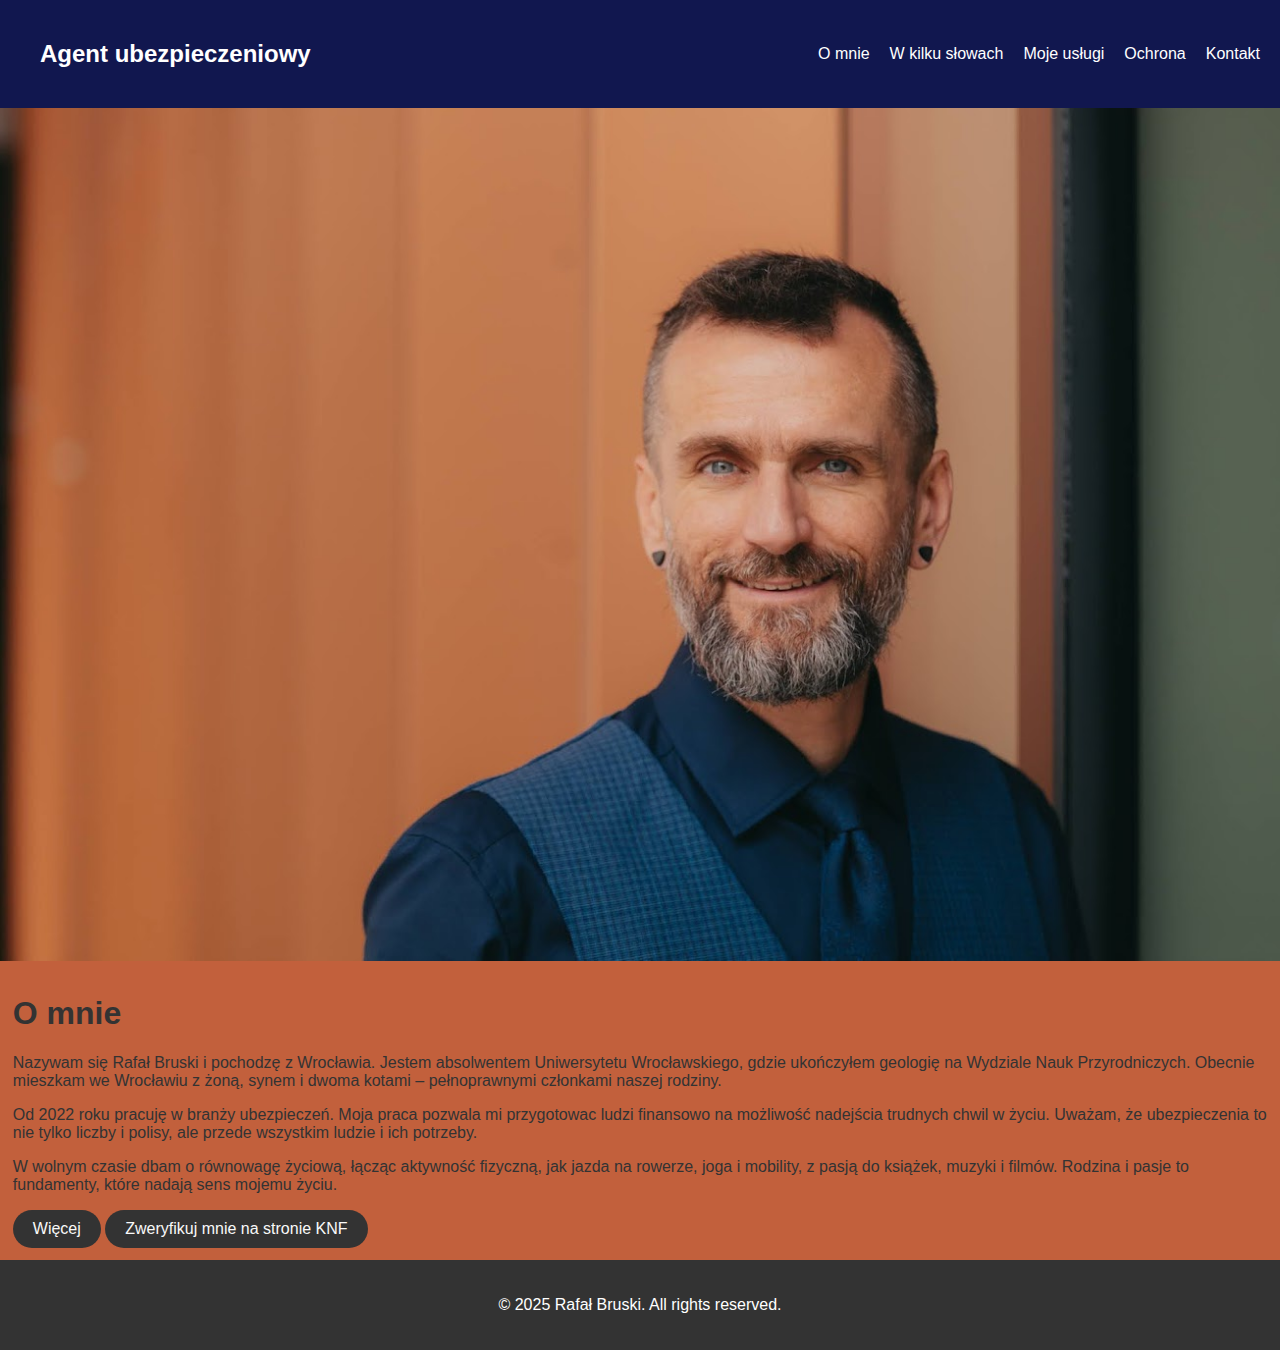
<file: about-me.html>
<!DOCTYPE html>
<html lang="en">
<head>
    <meta charset="UTF-8">
    <meta name="viewport" content="width=device-width, initial-scale=1.0">
    <title>W kilku słowach </title>
    <link rel="stylesheet" href="styles.css">
</head>
<body>
    <header>
		<a href="index.html" class="logo"><div class="logo">Agent ubezpieczeniowy</div></a>
		<button class="menu-toggle">☰</button> <!-- Przycisk hamburgera -->
		<nav>
			<ul class="nav-list">
				<li><a href="about-me.html">O mnie</a></li>
				<li><a href="few-words.html">W kilku słowach</a></li>
				<li><a href="services.html">Moje usługi</a></li>
				<li><a href="security.html">Ochrona</a></li>
				<li><a href="contact.html">Kontakt</a></li>
			</ul>
		</nav>
		<!--<button class="cta-button">Oferta</button>-->
	</header>

    <section id="about">
        <img class="logoImg" src="utils/cover_p3.jpg" alt="Agent Headshot">
        <div class="tempTextPadding">
        <h1>O mnie</h1>
            <p>Nazywam się Rafał Bruski i pochodzę z Wrocławia. Jestem absolwentem Uniwersytetu Wrocławskiego, gdzie ukończyłem geologię na Wydziale Nauk Przyrodniczych. Obecnie mieszkam we Wrocławiu z żoną, synem i dwoma kotami – pełnoprawnymi członkami naszej rodziny.</p>
            <p>Od 2022 roku pracuję w branży ubezpieczeń. Moja praca pozwala mi przygotowac ludzi finansowo na możliwość nadejścia trudnych chwil w życiu. Uważam, że ubezpieczenia to nie tylko liczby i polisy, ale przede wszystkim ludzie i ich potrzeby.</p>
            <p>W wolnym czasie dbam o równowagę życiową, łącząc aktywność fizyczną, jak jazda na rowerze, joga i mobility, z pasją do książek, muzyki i filmów. Rodzina i pasje to fundamenty, które nadają sens mojemu życiu.</p>
        <button class="cta-button" onclick="window.location.href='https://www.linkedin.com/in/rafa%C5%82-gwidon-bruski-a80a3214a/';">Więcej</button> 
        <button class="cta-button" onclick="window.location.href='https://rpu.knf.gov.pl/search/agent/11253891%2FA/454098';">Zweryfikuj mnie na stronie KNF</button> 
    </div>
     </section>

    <footer>
        <p>&copy; 2025 Rafał Bruski. All rights reserved.</p>
    </footer>

    <script src="script.js"></script>
</body>
</html>
</file>
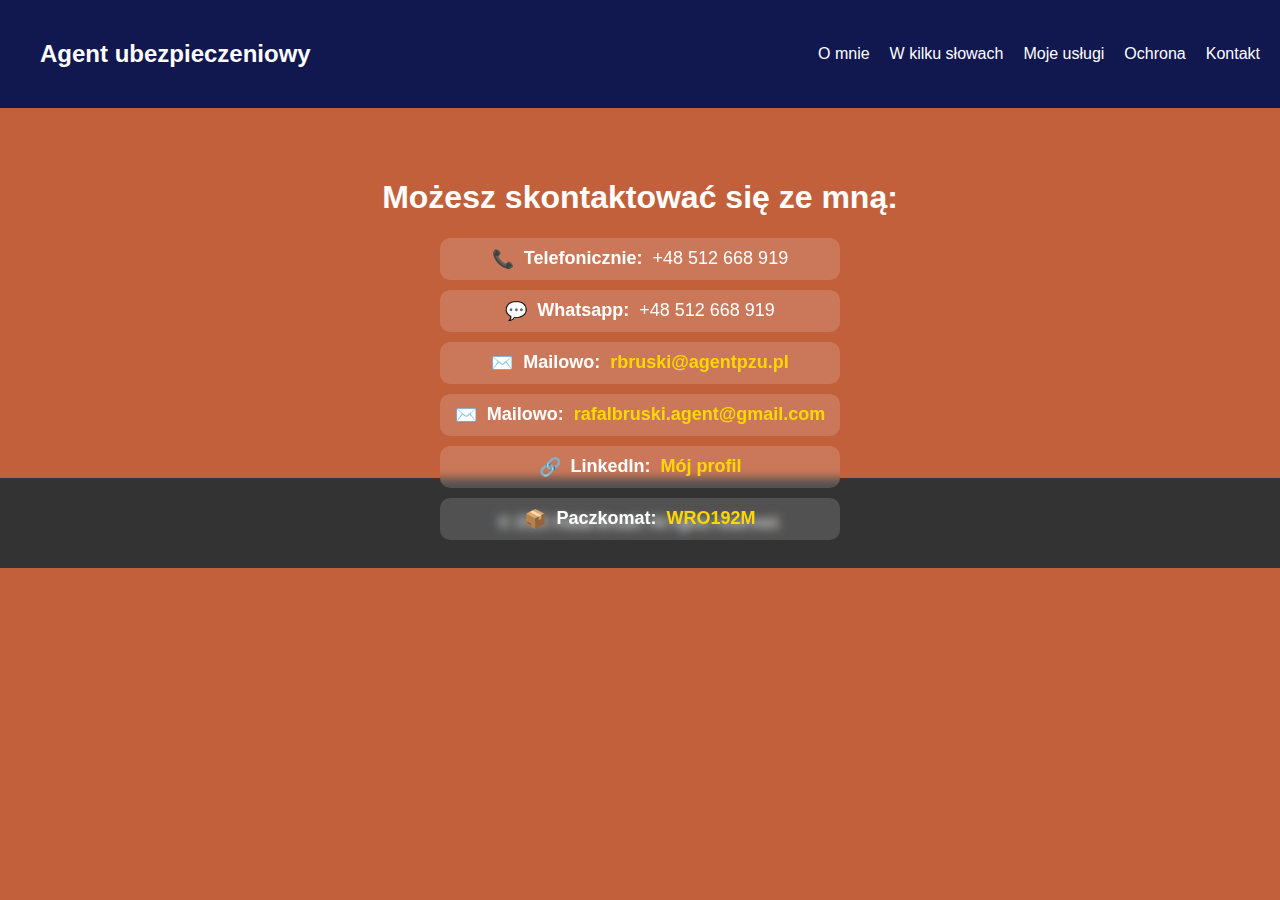
<file: contact.html>
<!DOCTYPE html>
<html lang="en">
<head>
    <meta charset="UTF-8">
    <meta name="viewport" content="width=device-width, initial-scale=1.0">
    <title>W kilku słowach </title>
    <link rel="stylesheet" href="styles.css">
</head>
<body>
    <header>
		<a href="index.html" class="logo"><div class="logo">Agent ubezpieczeniowy</div></a>
		<button class="menu-toggle">☰</button> <!-- Przycisk hamburgera -->
		<nav>
			<ul class="nav-list">
				<li><a href="about-me.html">O mnie</a></li>
				<li><a href="few-words.html">W kilku słowach</a></li>
				<li><a href="services.html">Moje usługi</a></li>
				<li><a href="security.html">Ochrona</a></li>
				<li><a href="contact.html">Kontakt</a></li>
			</ul>
		</nav>
		<!--<button class="cta-button">Oferta</button>-->
	</header>
    <section id="about" class="about">
        <h1>Możesz skontaktować się ze mną:</h1>
        <ul>
            <li>📞 <span>Telefonicznie:</span> +48 512 668 919</li>
            <li>💬 <span>Whatsapp:</span> +48 512 668 919</li>
            <li>✉️ <span>Mailowo:</span> <a href="mailto:rbruski@agentpzu.pl">rbruski@agentpzu.pl</a></li>
            <li>✉️ <span>Mailowo:</span> <a href="mailto:rafalbruski.agent@gmail.com">rafalbruski.agent@gmail.com</a></li>
            <li>🔗 <span>LinkedIn:</span> <a href="https://www.linkedin.com/in/rafa%C5%82-gwidon-bruski-a80a3214a/" target="_blank">Mój profil</a></li>
            <li>📦 <span>Paczkomat:</span> <a href="https://inpost.pl/znajdz-paczkomat?number=WRO192M" target="_blank">WRO192M</a></li>
        </ul>
    </section>
    
    
    <footer>
        <p>&copy; 2025 Rafał Bruski. All rights reserved.</p>
    </footer>

    <script src="script.js"></script>
</body>
</html>
</file>
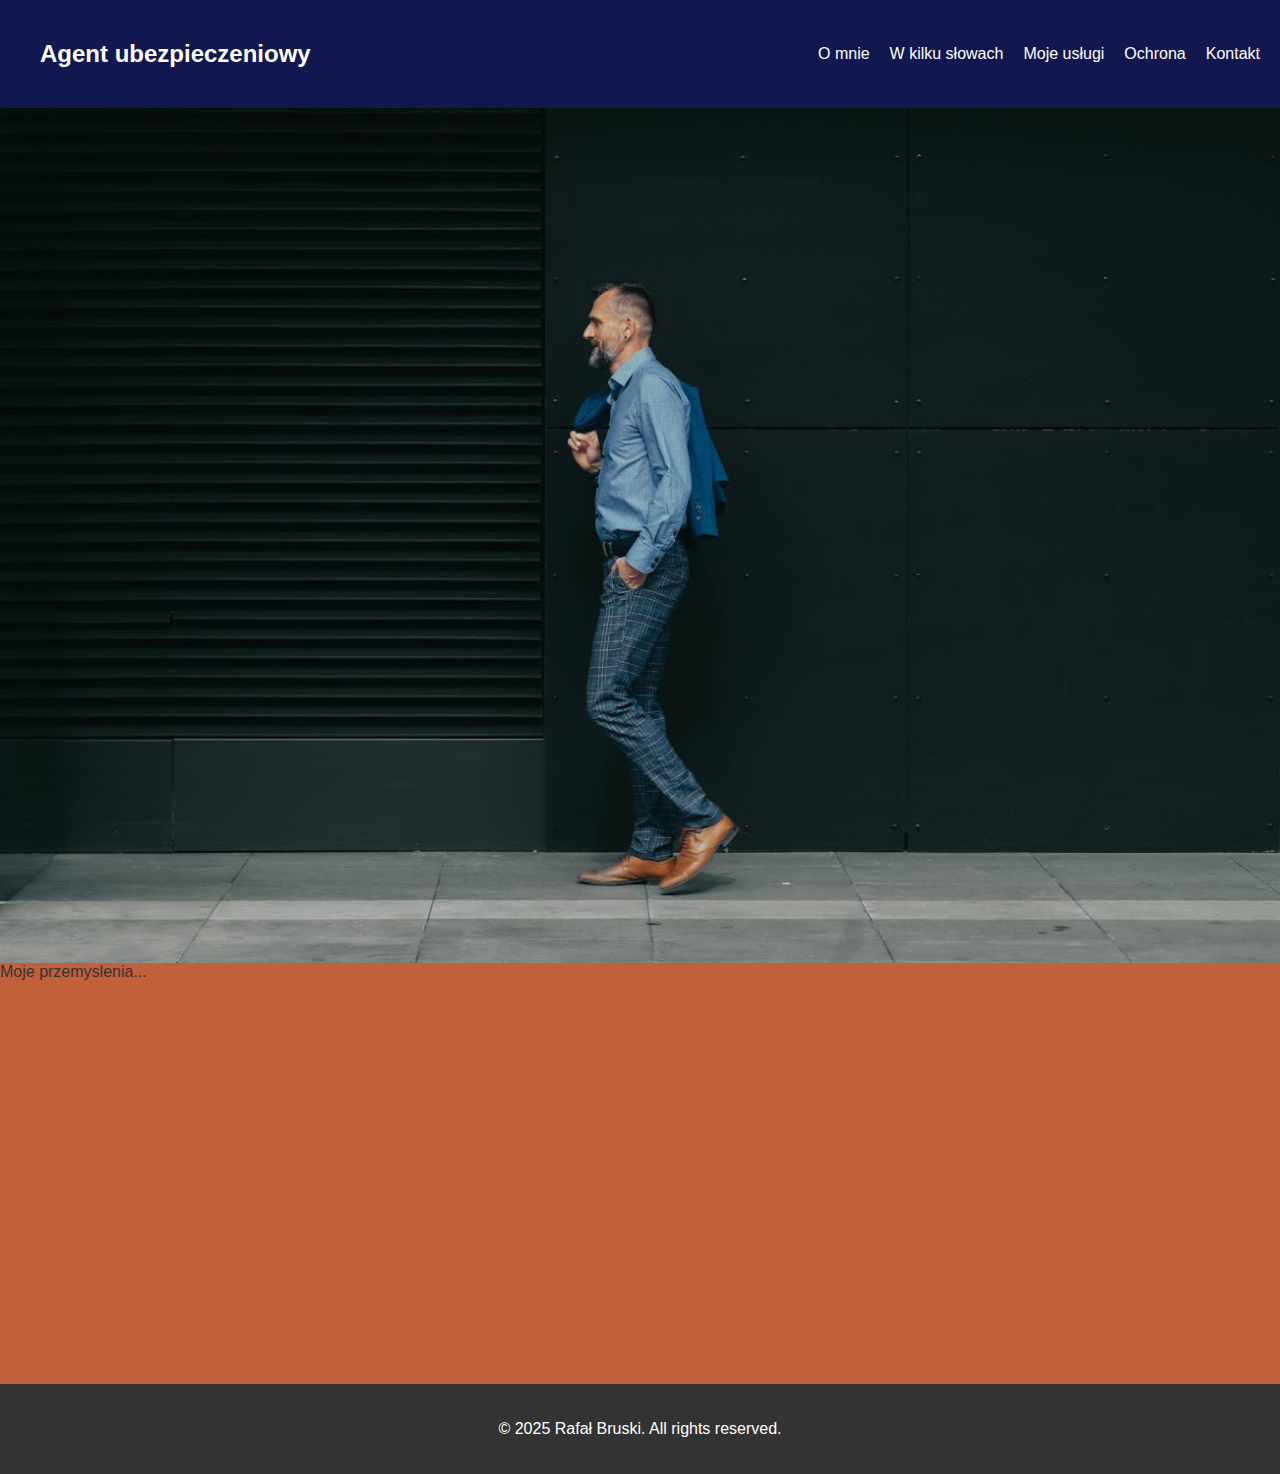
<file: few-words.html>
<!DOCTYPE html>
<html lang="en">
<head>
    <meta charset="UTF-8">
    <meta name="viewport" content="width=device-width, initial-scale=1.0">
    <title>W kilku słowach </title>
    <link rel="stylesheet" href="styles.css">
</head>
<body>
	<header>
		<a href="index.html" class="logo"><div class="logo">Agent ubezpieczeniowy</div></a>
		<button class="menu-toggle">☰</button> <!-- Przycisk hamburgera -->
		<nav>
			<ul class="nav-list">
				<li><a href="about-me.html">O mnie</a></li>
				<li><a href="few-words.html">W kilku słowach</a></li>
				<li><a href="services.html">Moje usługi</a></li>
				<li><a href="security.html">Ochrona</a></li>
				<li><a href="contact.html">Kontakt</a></li>
			</ul>
		</nav>
		<!--<button class="cta-button">Oferta</button>-->
	</header>

    <div id="services">
        <img class="logoImg" src="utils/cover_p2.jpg">
        <div>Moje przemyslenia...</div>
		<iframe src="https://www.linkedin.com/embed/feed/update/urn:li:share:7308418564967841793?collapsed=1" height="399" width="504" frameborder="0" allowfullscreen="" title="Osadzona publikacja"></iframe>
	</section>


    <footer>
        <p>&copy; 2025 Rafał Bruski. All rights reserved.</p>
    </footer>

    <script src="script.js"></script>
</body>
</html>
</file>
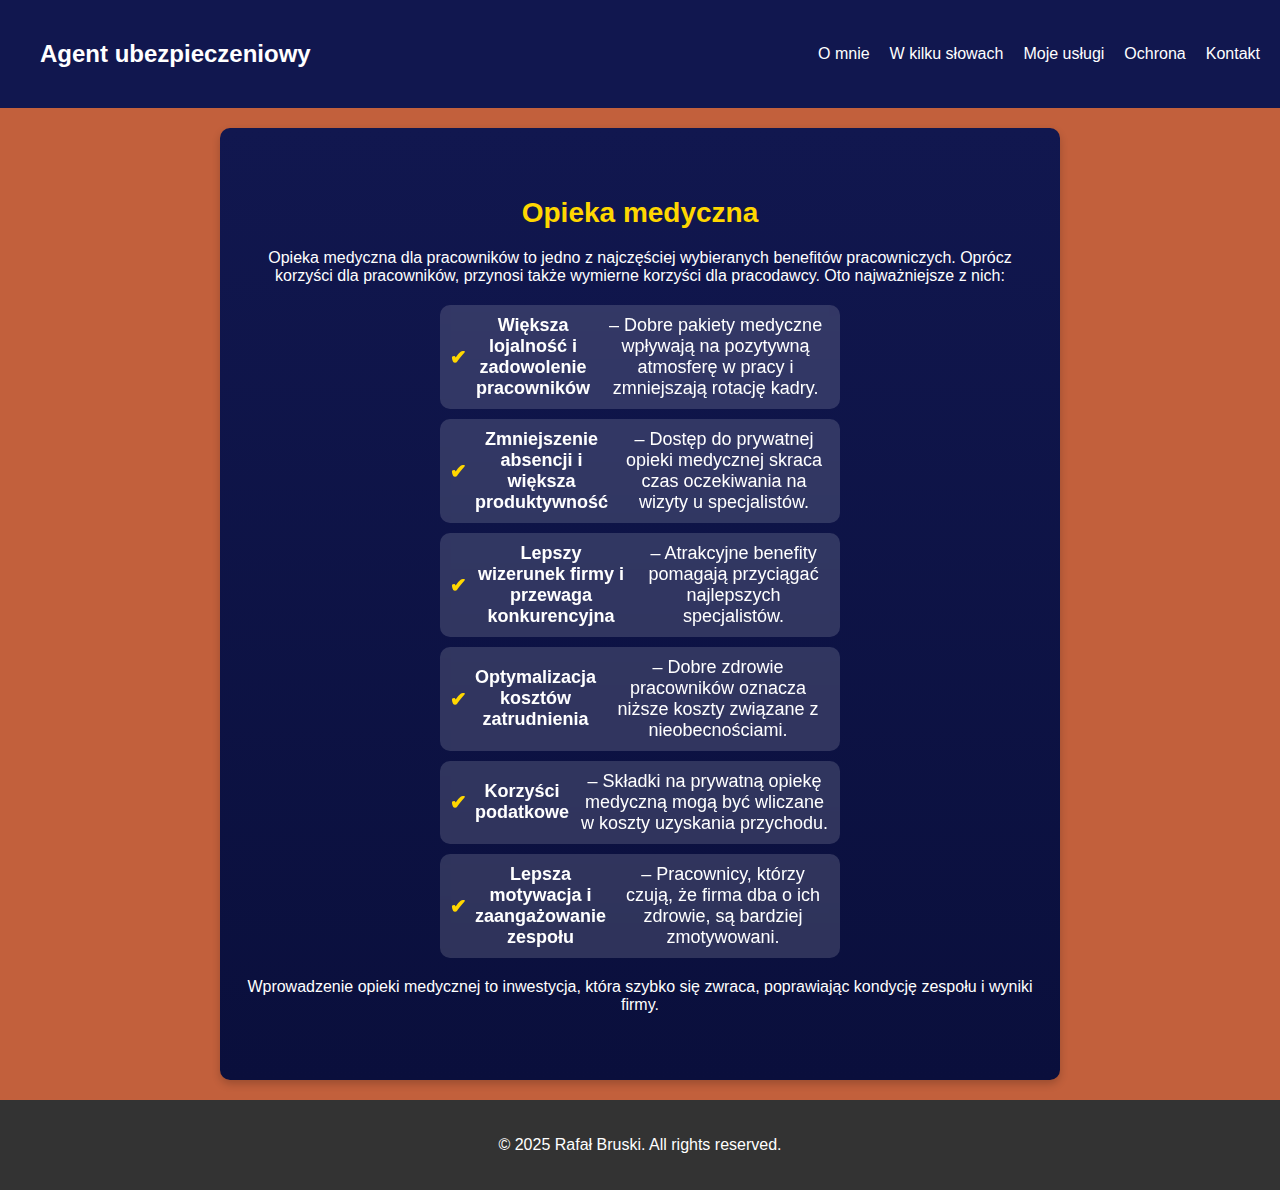
<file: medical-insurance.html>
<!DOCTYPE html>
<html lang="en">
<head>
    <meta charset="UTF-8">
    <meta name="viewport" content="width=device-width, initial-scale=1.0">
    <title>Opieka medyczna</title>
    <link rel="stylesheet" href="styles.css">
</head>
<body>
    <header>
		<a href="index.html" class="logo"><div class="logo">Agent ubezpieczeniowy</div></a>
		<button class="menu-toggle">☰</button> <!-- Przycisk hamburgera -->
		<nav>
			<ul class="nav-list">
				<li><a href="about-me.html">O mnie</a></li>
				<li><a href="few-words.html">W kilku słowach</a></li>
				<li><a href="services.html">Moje usługi</a></li>
				<li><a href="security.html">Ochrona</a></li>
				<li><a href="contact.html">Kontakt</a></li>
			</ul>
		</nav>
		<!--<button class="cta-button">Oferta</button>-->
	</header>

    <div id="services">
        <section class="service-medical-insurance">
            <h1>Opieka medyczna</h1>
                <p>Opieka medyczna dla pracowników to jedno z najczęściej wybieranych benefitów pracowniczych. Oprócz korzyści dla pracowników, przynosi także wymierne korzyści dla pracodawcy. Oto najważniejsze z nich:</p>
                <ul>
                    <li><strong>Większa lojalność i zadowolenie pracowników</strong> – Dobre pakiety medyczne wpływają na pozytywną atmosferę w pracy i zmniejszają rotację kadry.</li>
                    <li><strong>Zmniejszenie absencji i większa produktywność</strong> – Dostęp do prywatnej opieki medycznej skraca czas oczekiwania na wizyty u specjalistów.</li>
                    <li><strong>Lepszy wizerunek firmy i przewaga konkurencyjna</strong> – Atrakcyjne benefity pomagają przyciągać najlepszych specjalistów.</li>
                    <li><strong>Optymalizacja kosztów zatrudnienia</strong> – Dobre zdrowie pracowników oznacza niższe koszty związane z nieobecnościami.</li>
                    <li><strong>Korzyści podatkowe</strong> – Składki na prywatną opiekę medyczną mogą być wliczane w koszty uzyskania przychodu.</li>
                    <li><strong>Lepsza motywacja i zaangażowanie zespołu</strong> – Pracownicy, którzy czują, że firma dba o ich zdrowie, są bardziej zmotywowani.</li>
                </ul>
                <p>Wprowadzenie opieki medycznej to inwestycja, która szybko się zwraca, poprawiając kondycję zespołu i wyniki firmy.</p>
        </section>
    </div>

    <footer>
        <p>&copy; 2025 Rafał Bruski. All rights reserved.</p>
    </footer>
    
    <script src="script.js"></script>
</body>
</html>
</file>
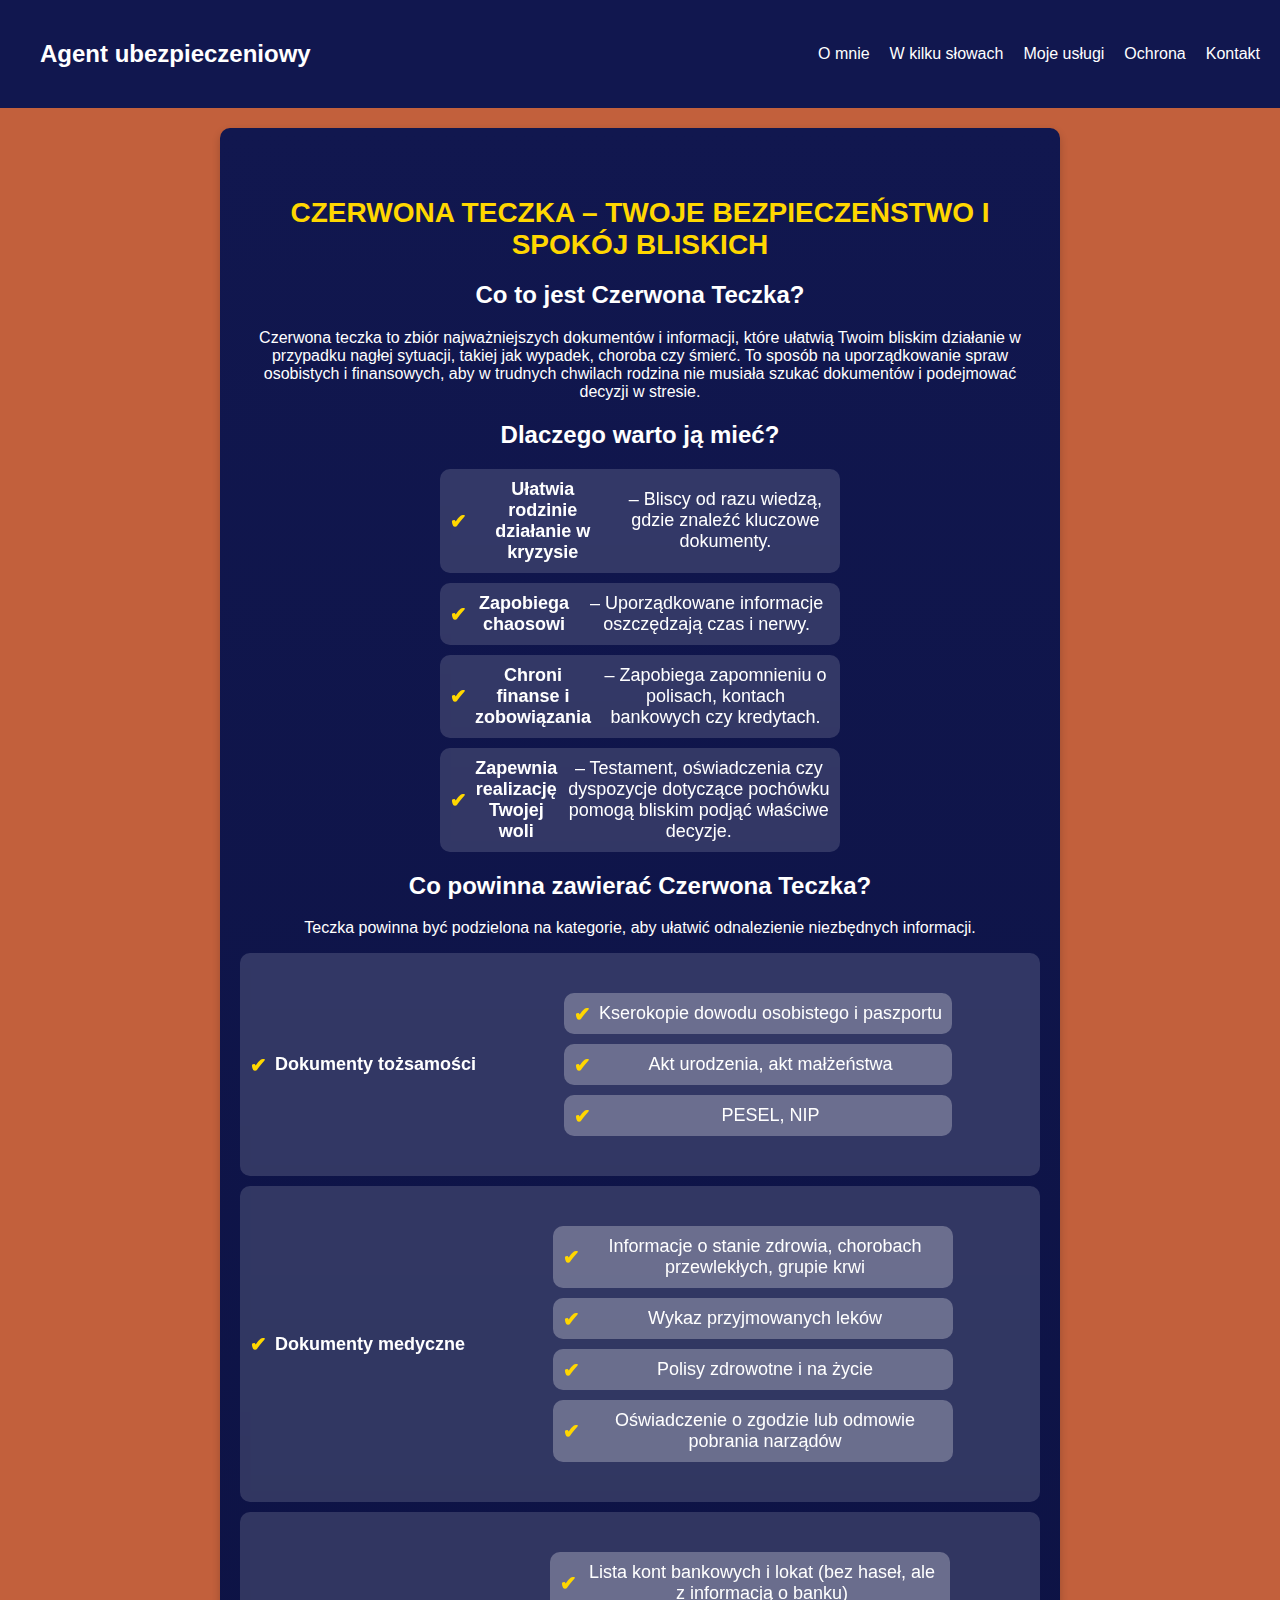
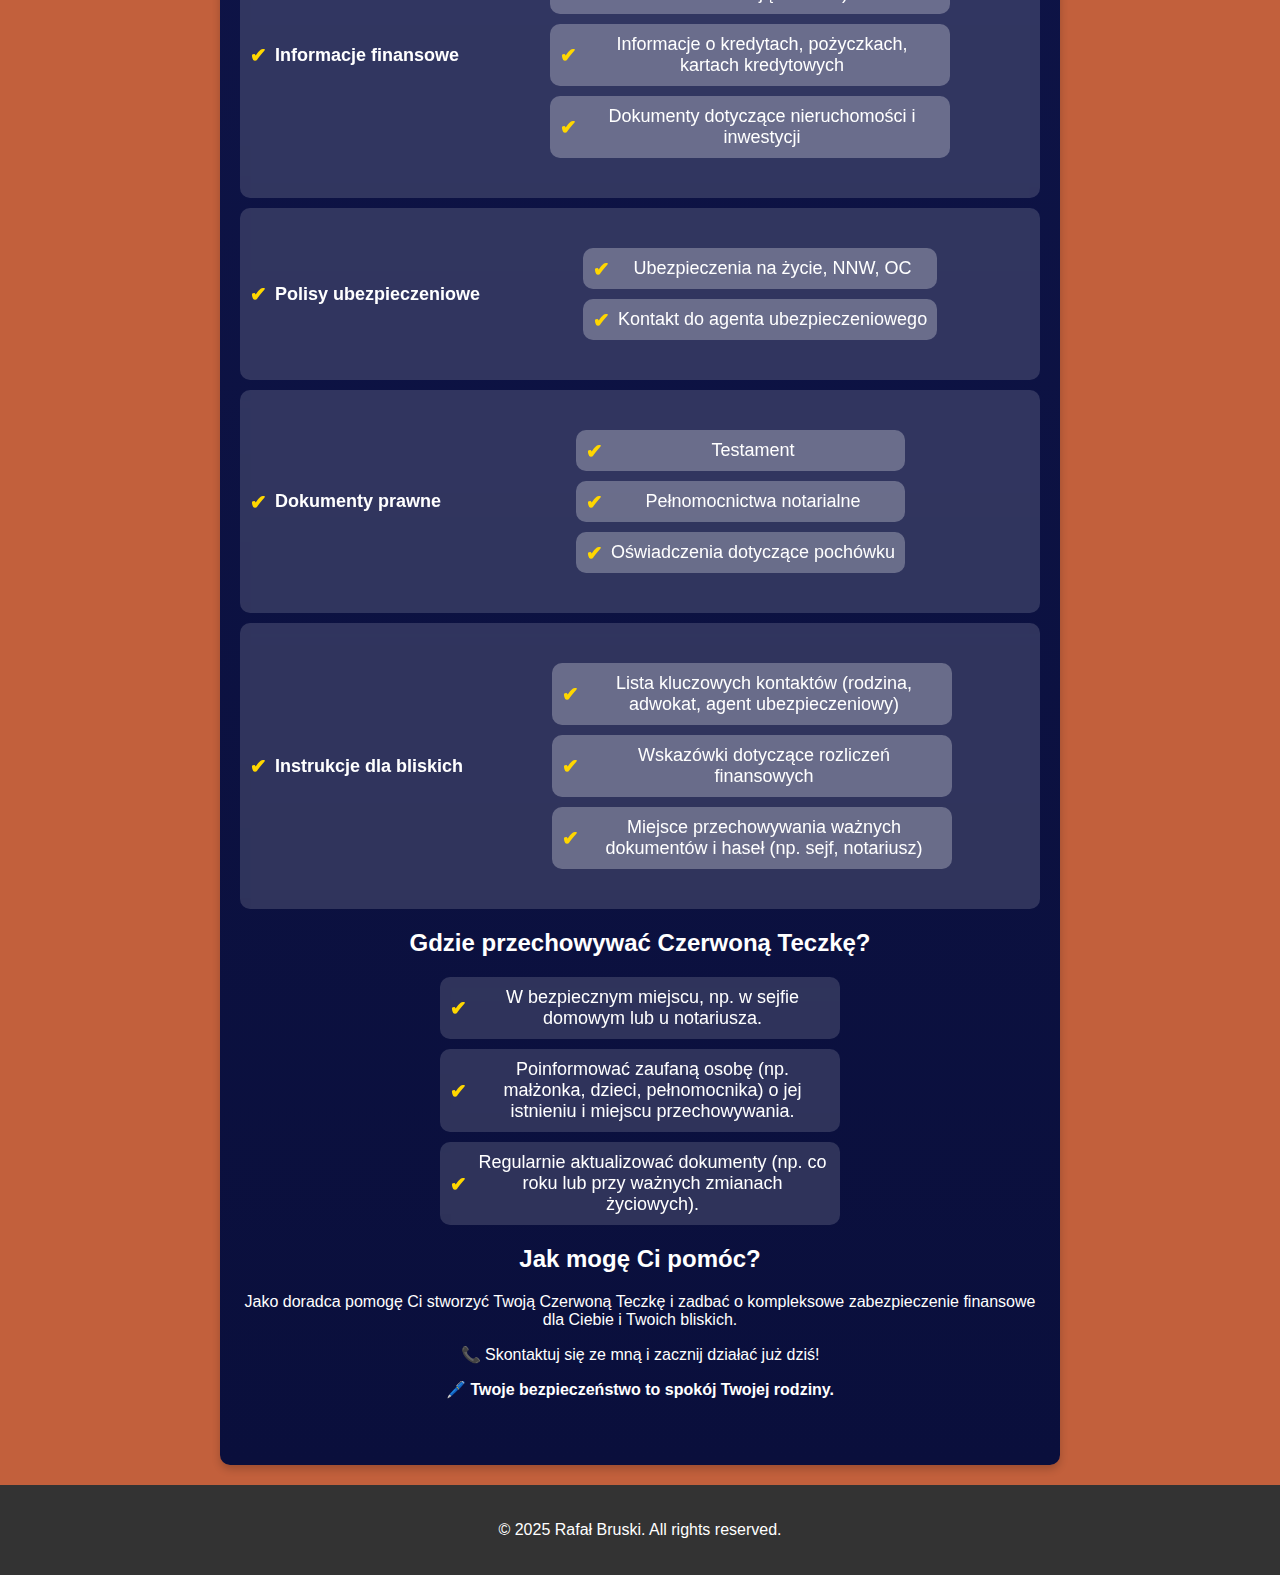
<file: red-briefcase.html>
<!DOCTYPE html>
<html lang="en">
<head>
    <meta charset="UTF-8">
    <meta name="viewport" content="width=device-width, initial-scale=1.0">
    <title>Czerwona teczka</title>
    <link rel="stylesheet" href="styles.css">
</head>
<body>
    <header>
		<a href="index.html" class="logo"><div class="logo">Agent ubezpieczeniowy</div></a>
		<button class="menu-toggle">☰</button> <!-- Przycisk hamburgera -->
		<nav>
			<ul class="nav-list">
				<li><a href="about-me.html">O mnie</a></li>
				<li><a href="few-words.html">W kilku słowach</a></li>
				<li><a href="services.html">Moje usługi</a></li>
				<li><a href="security.html">Ochrona</a></li>
				<li><a href="contact.html">Kontakt</a></li>
			</ul>
		</nav>
		<!--<button class="cta-button">Oferta</button>-->
	</header>

    <div id="services">
        <section class="service-medical-insurance">
            <h1>CZERWONA TECZKA – TWOJE BEZPIECZEŃSTWO I SPOKÓJ BLISKICH</h1>
            <h2>Co to jest Czerwona Teczka?</h2>
                <p>Czerwona teczka to zbiór najważniejszych dokumentów i informacji, które ułatwią Twoim bliskim działanie w przypadku nagłej sytuacji, takiej jak wypadek, choroba czy śmierć. To sposób na uporządkowanie spraw osobistych i finansowych, aby w trudnych chwilach rodzina nie musiała szukać dokumentów i podejmować decyzji w stresie.</p>
            <h2>Dlaczego warto ją mieć?</h2>
                <ul>
                    <li><strong>Ułatwia rodzinie działanie w kryzysie</strong> – Bliscy od razu wiedzą, gdzie znaleźć kluczowe dokumenty.</li>
                    <li><strong>Zapobiega chaosowi </strong> – Uporządkowane informacje oszczędzają czas i nerwy.</li>
                    <li><strong>Chroni finanse i zobowiązania</strong> – Zapobiega zapomnieniu o polisach, kontach bankowych czy kredytach.</li>
                    <li><strong>Zapewnia realizację Twojej woli</strong> – Testament, oświadczenia czy dyspozycje dotyczące pochówku pomogą bliskim podjąć właściwe decyzje.</li>
                </ul>
            <h2>Co powinna zawierać Czerwona Teczka?</h2>
                <p>Teczka powinna być podzielona na kategorie, aby ułatwić odnalezienie niezbędnych informacji.</p>

                    <li><strong>Dokumenty tożsamości</strong>
                        <ul>
                            <li>Kserokopie dowodu osobistego i paszportu</li>
                            <li>Akt urodzenia, akt małżeństwa</li>
                            <li>PESEL, NIP</li>
                        </ul>
                    </li>
                

                    <li><strong>Dokumenty medyczne</strong>
                        <ul>
                            <li>Informacje o stanie zdrowia, chorobach przewlekłych, grupie krwi</li>
                            <li>Wykaz przyjmowanych leków</li>
                            <li>Polisy zdrowotne i na życie</li>
                            <li>Oświadczenie o zgodzie lub odmowie pobrania narządów</li>
                        </ul>
                    </li>

                    <li><strong>Informacje finansowe</strong>
                        <ul>
                            <li>Lista kont bankowych i lokat (bez haseł, ale z informacją o banku)</li>
                            <li>Informacje o kredytach, pożyczkach, kartach kredytowych</li>
                            <li> Dokumenty dotyczące nieruchomości i inwestycji</li>
                        </ul>
                    </li>


                    <li><strong>Polisy ubezpieczeniowe</strong>
                        <ul>
                            <li>Ubezpieczenia na życie, NNW, OC</li>
                            <li>Kontakt do agenta ubezpieczeniowego</li>
                        </ul>
                    </li>

                    <li><strong>Dokumenty prawne</strong>
                        <ul>
                            <li>Testament</li>
                            <li>Pełnomocnictwa notarialne</li>
                            <li>Oświadczenia dotyczące pochówku</li>
                        </ul>
                    </li>

                    <li><strong>Instrukcje dla bliskich</strong>
                        <ul>
                            <li>Lista kluczowych kontaktów (rodzina, adwokat, agent ubezpieczeniowy)</li>
                            <li>Wskazówki dotyczące rozliczeń finansowych</li>
                            <li>Miejsce przechowywania ważnych dokumentów i haseł (np. sejf, notariusz)</li>
                        </ul>
                    </li>
            <h2>Gdzie przechowywać Czerwoną Teczkę?</h2>
            <ul>
                <li>W bezpiecznym miejscu, np. w sejfie domowym lub u notariusza.</li>
                <li>Poinformować zaufaną osobę (np. małżonka, dzieci, pełnomocnika) o jej istnieniu i miejscu przechowywania.</li>
                <li>Regularnie aktualizować dokumenty (np. co roku lub przy ważnych zmianach życiowych).</li>
            </ul>
            <h2>Jak mogę Ci pomóc?</h2>
            <p>Jako doradca pomogę Ci stworzyć Twoją Czerwoną Teczkę i zadbać o kompleksowe zabezpieczenie finansowe dla Ciebie i Twoich bliskich.</p>
            <p>📞 Skontaktuj się ze mną i zacznij działać już dziś!</p>
            <p><strong>🖊️ Twoje bezpieczeństwo to spokój Twojej rodziny.</strong></p>
        </section>
    </div>

    <footer>
        <p>&copy; 2025 Rafał Bruski. All rights reserved.</p>
    </footer>
    
    <script src="script.js"></script>
</body>
</html>
</file>
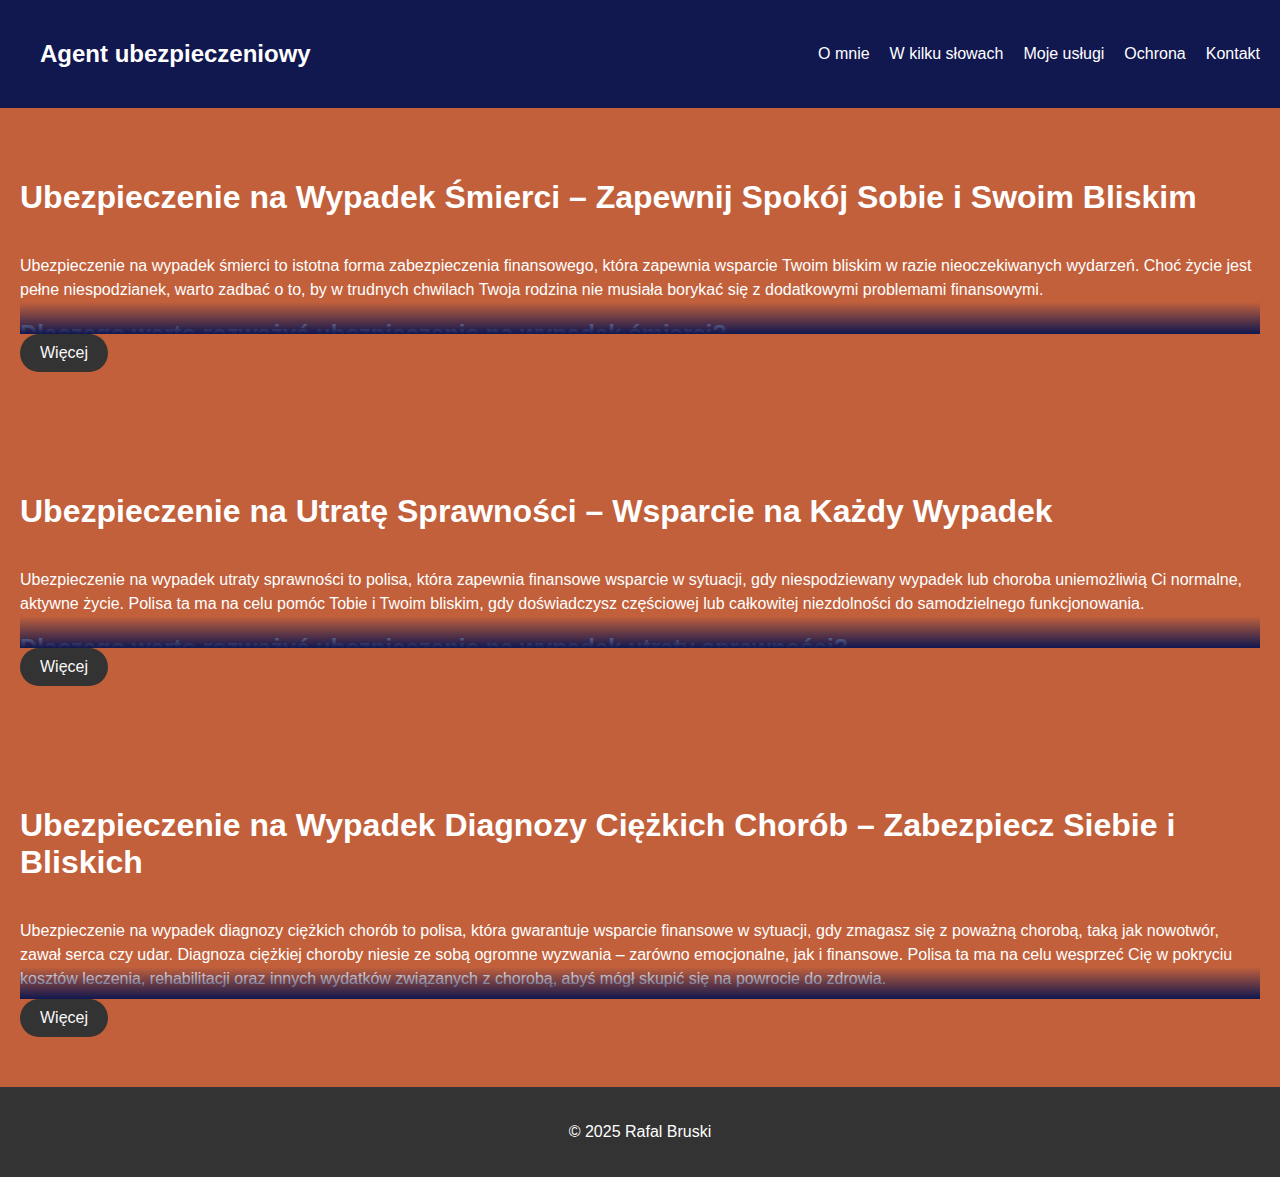
<file: security.html>
<!DOCTYPE html>
<html lang="pl">
<head>
    <meta charset="UTF-8">
    <meta name="viewport" content="width=device-width, initial-scale=1.0">
    <title>Ochrona</title>
    <link rel="stylesheet" href="styles.css">
</head>
<body>
	<header>
		<a href="index.html" class="logo"><div class="logo">Agent ubezpieczeniowy</div></a>
		<button class="menu-toggle">☰</button> <!-- Przycisk hamburgera -->
		<nav>
			<ul class="nav-list">
				<li><a href="about-me.html">O mnie</a></li>
				<li><a href="few-words.html">W kilku słowach</a></li>
				<li><a href="services.html">Moje usługi</a></li>
				<li><a href="security.html">Ochrona</a></li>
				<li><a href="contact.html">Kontakt</a></li>
			</ul>
		</nav>
		<!--<button class="cta-button">Oferta</button>-->
	</header>

    <section class="service-death-insurance">
    	<h1>Ubezpieczenie na Wypadek Śmierci – Zapewnij Spokój Sobie i Swoim Bliskim</h1>
		<div class="text-container">
    	<p>Ubezpieczenie na wypadek śmierci to istotna forma zabezpieczenia finansowego, która zapewnia wsparcie Twoim bliskim w razie nieoczekiwanych wydarzeń. Choć życie jest pełne niespodzianek, warto zadbać o to, by w trudnych chwilach Twoja rodzina nie musiała borykać się z dodatkowymi problemami finansowymi.</p>

    	<h2>Dlaczego warto rozważyć ubezpieczenie na wypadek śmierci?</h2>
    		<ul>
        		<li>Zabezpieczenie finansowe bliskich – Polisa pomaga w pokryciu kosztów związanych z pogrzebem, spłatą zobowiązań czy codziennymi wydatkami, zapewniając rodzinie stabilność finansową.</li>
        		<li>Spłata długów – Po śmierci ubezpieczonego, rodzina może pozostać z niespłaconymi kredytami i długami. Środki z polisy pozwalają na uregulowanie tych zobowiązań, chroniąc bliskich przed dodatkowymi trudnościami.</li>
        		<li>Wsparcie dla przyszłości dzieci – Świadczenie z polisy może być przeznaczone na edukację dzieci, ich codzienne potrzeby i przyszłość, nawet po Twoim odejściu.</li>
    		</ul>

    	<h2>Jak działa ubezpieczenie na wypadek śmierci?</h2>
    	<p>Ubezpieczenie na wypadek śmierci opiera się na regularnym opłacaniu składki, w zamian za którą ubezpieczyciel zobowiązuje się wypłacić ustaloną kwotę świadczenia osobom wskazanym w umowie – tzw. uposażonym – po śmierci ubezpieczonego. Dodatkowe opcje, jak np. ubezpieczenie w przypadku śmierci w wyniku nieszczęśliwego wypadku, mogą zwiększyć zakres ochrony.</p>

    	<h2>Rodzaje ubezpieczeń na wypadek śmierci</h2>
    		<ul>
        		<li>Polisa terminowa – Zawierana na określony czas, np. 10 czy 20 lat. Jeśli ubezpieczony umrze w tym okresie, ubezpieczyciel wypłaci świadczenie. Jeśli nie, polisa wygasa.</li>
        		<li>Polisa na całe życie – Polisa obowiązuje bez ograniczeń czasowych, gwarantując wypłatę świadczenia w każdym momencie śmierci ubezpieczonego.</li>
        		<li>Polisy grupowe – Często oferowane przez pracodawców w ramach benefitów pracowniczych, mogą być korzystniejsze cenowo, ale zazwyczaj mają niższe sumy ubezpieczenia niż polisy indywidualne.</li>
    		</ul>

    	<h2>Co warto wiedzieć przed zakupem polisy?</h2>
    		<ul>
        		<li>Określ sumę ubezpieczenia – Zastanów się, jaka kwota będzie odpowiednia, aby pokryć potrzeby finansowe Twojej rodziny po Twoim odejściu.</li>
        		<li>Uwzględnij dodatkowe opcje – Polisy mogą oferować dodatkową ochronę w przypadku poważnych chorób czy wypadków, co zwiększa zakres ochrony.</li>
    		</ul>

    	<h2>Podsumowanie</h2>
    	<p>Ubezpieczenie na wypadek śmierci to inwestycja w bezpieczeństwo finansowe Twoich bliskich. Choć trudno myśleć o takich trudnych momentach, jak utrata ukochanej osoby, warto mieć pewność, że Twoi bliscy będą pod odpowiednią opieką finansową, gdy już Ciebie zabraknie.</p>
		<span class="fade"></span>
	</div>
    <button class="cta-button toggleButton">Więcej</button>
    </section>

    
    <section class="service-disability-insurance">
    	<h1>Ubezpieczenie na Utratę Sprawności – Wsparcie na Każdy Wypadek</h1>
		<div class="text-container">
    		<p>Ubezpieczenie na wypadek utraty sprawności to polisa, która zapewnia finansowe wsparcie w sytuacji, gdy niespodziewany wypadek lub choroba uniemożliwią Ci normalne, aktywne życie. Polisa ta ma na celu pomóc Tobie i Twoim bliskim, gdy doświadczysz częściowej lub całkowitej niezdolności do samodzielnego funkcjonowania.</p>

    	<h2>Dlaczego warto rozważyć ubezpieczenie na wypadek utraty sprawności?</h2>
    		<ul>
        		<li>Pomoc w trudnym czasie – Nagła utrata sprawności może wiązać się z koniecznością dostosowania mieszkania, sprzętów czy auta do nowych potrzeb. Ubezpieczenie może pomóc w pokryciu tych kosztów.</li>
        		<li>Pokrycie kosztów leczenia i rehabilitacji – W przypadku trwałego uszczerbku na zdrowiu niezbędna może być długoterminowa rehabilitacja, specjalistyczna opieka lub leczenie, co często wiąże się z dużymi wydatkami.</li>
        		<li>Bezpieczeństwo finansowe rodziny – Jeśli jesteś głównym żywicielem rodziny, utrata zdolności do pracy może stanowić poważne obciążenie finansowe dla Twoich bliskich. Środki z polisy pomogą im utrzymać stabilność finansową.</li>
    		</ul>

    	<h2>Jak działa ubezpieczenie na wypadek utraty sprawności?</h2>
    		<p>Ubezpieczenie na utratę sprawności zapewnia wypłatę określonej kwoty w przypadku poważnego urazu, choroby lub innego zdarzenia, które skutkuje trwałą lub długotrwałą niezdolnością do pracy lub codziennych czynności. Środki te można przeznaczyć na leczenie, rehabilitację, a także dostosowanie codziennego życia do nowych warunków.</p>

    	<h2>Rodzaje ubezpieczeń na wypadek utraty sprawności</h2>
    		<ul>
        		<li>Polisa od uszczerbku na zdrowiu – Oferuje wsparcie finansowe w przypadku powstania uszczerbków zdrowotnych, takich jak złamania, amputacje czy utrata wzroku lub słuchu, które mają miejsce w wyniku wypadków.</li>
        		<li>Ubezpieczenie w przypadku utraty sprawności – Obejmuje sytuacje, w których utrata sprawności zmienia życie na stałe, a środki z ubezpieczenia mogą być przeznaczone na rehabilitację czy dostosowanie warunków życia.</li>
        		<li>Polisy indywidualne i grupowe – Ubezpieczenie indywidualne jest dostosowane do Twoich specyficznych potrzeb, podczas gdy polisa grupowa, często dostępna w miejscu pracy, oferuje niższą cenę, ale zazwyczaj węższy zakres ochrony.</li>
    		</ul>

    	<h2>Co warto rozważyć przy wyborze ubezpieczenia na utratę sprawności?</h2>
    		<ul>
        		<li>Zakres ochrony – Upewnij się, jakie rodzaje urazów, chorób czy sytuacji są objęte polisą, aby dopasować ją do swoich potrzeb.</li>
        		<li>Suma ubezpieczenia – Dostosuj kwotę ubezpieczenia do swoich potrzeb, tak aby zapewniła Ci odpowiednie wsparcie finansowe w razie potrzeby.</li>
    		</ul>
    	<h2>Podsumowanie</h2>
    		<p>Ubezpieczenie na wypadek utraty sprawności to decyzja, która zapewnia Ci poczucie bezpieczeństwa w obliczu nieprzewidzianych zdarzeń. Dzięki temu wsparciu Ty i Twoi bliscy możecie skupić się na adaptacji do nowych warunków życia, mając pewność, że w razie potrzeby otrzymacie pomoc finansową.</p>
			<span class="fade"></span>
			</div>	
    		<button class="cta-button toggleButton">Więcej</button>
    </section>


    <section class="service-serious-diseases-insurance">
        <h1>Ubezpieczenie na Wypadek Diagnozy Ciężkich Chorób – Zabezpiecz Siebie i Bliskich</h1>
		<div class="text-container">
        	<p>Ubezpieczenie na wypadek diagnozy ciężkich chorób to polisa, która gwarantuje wsparcie finansowe w sytuacji, gdy zmagasz się z poważną chorobą, taką jak nowotwór, zawał serca czy udar. Diagnoza ciężkiej choroby niesie ze sobą ogromne wyzwania – zarówno emocjonalne, jak i finansowe. Polisa ta ma na celu wesprzeć Cię w pokryciu kosztów leczenia, rehabilitacji oraz innych wydatków związanych z chorobą, abyś mógł skupić się na powrocie do zdrowia.
	<h2>Dlaczego warto rozważyć ubezpieczenie na wypadek ciężkich chorób?</h2>
		<ul>
			<li>Pomoc w pokryciu kosztów leczenia – Diagnoza poważnej choroby często wiąże się z wysokimi kosztami leczenia, takimi jak operacje, leki czy terapie specjalistyczne. Ubezpieczenie zapewnia środki, które mogą pokryć te wydatki i wesprzeć Cię w walce o zdrowie.</li>
			<li>Wsparcie finansowe w czasie rekonwalescencji – Ciężka choroba może wymagać długotrwałego leczenia i rehabilitacji, co może ograniczyć zdolność do pracy. Świadczenie z polisy pomoże w utrzymaniu stabilności finansowej, gdy tymczasowo nie możesz pracować.</li>
			<li>Zabezpieczenie bliskich – W trudnych momentach ubezpieczenie chroni również Twoich bliskich przed koniecznością ponoszenia wysokich wydatków związanych z Twoim leczeniem.</li>
		</ul>
	<h2>Jak działa ubezpieczenie na wypadek ciężkich chorób?</h2>
		<p>Ubezpieczenie to zapewnia wypłatę określonej kwoty w sytuacji, gdy zostanie postawiona diagnoza jednej z ciężkich chorób wymienionych w umowie. Środki te można przeznaczyć na dowolny cel – od pokrycia kosztów leczenia, przez rehabilitację, aż po wsparcie finansowe rodziny w czasie rekonwalescencji. Zakres ochrony oraz lista chorób objętych ubezpieczeniem zależą od warunków polisy i mogą obejmować m.in. nowotwory, zawał serca, udar, stwardnienie rozsiane, choroby neurodegeneracyjne oraz niewydolność nerek.</p>
	<h2>Rodzaje ubezpieczeń na wypadek ciężkich chorób</h2>
		<ul>
			<li>Polisa indywidualna – Dostosowana do indywidualnych potrzeb ubezpieczonego, oferuje szeroki zakres ochrony z możliwością wyboru sumy ubezpieczenia i opcji dodatkowych.</li>
			<li>Polisa grupowa – Często dostępna w miejscu pracy, może obejmować mniej chorób niż indywidualna, ale jest korzystna cenowo.</li>
		</ul>
	<h2>Co warto rozważyć przy wyborze ubezpieczenia?</h2>
		<ul>
			<li>Zakres ochrony – Upewnij się, jakie choroby są objęte polisą oraz czy obejmuje ona choroby, na które chcesz się szczególnie zabezpieczyć.</li>
			<li>Suma ubezpieczenia – Dostosuj wysokość świadczenia do swoich potrzeb, aby zapewnić sobie i rodzinie odpowiednią stabilność finansową.</li>
		</ul>
	<h2>Podsumowanie</h2>
		<p>Ubezpieczenie na wypadek diagnozy ciężkich chorób to inwestycja, która pozwala zabezpieczyć siebie i swoich bliskich przed finansowymi skutkami poważnych problemów zdrowotnych. Mając takie wsparcie, możesz skupić się na walce o zdrowie i powrót do pełni sił, mając pewność, że w razie potrzeby Ty i Twoja rodzina otrzymacie niezbędne wsparcie.</p></p>
		<span class="fade"></span>
		</div>	
        	<button class="cta-button toggleButton">Więcej</button>
    </section>
    <footer>
        <p>&copy; 2025 Rafal Bruski</p>
    </footer>

    <script src="script.js"></script>
</body>
</html>
</file>
<file: styles.css>
/* General Styles */
/*new
*/
.about {
    background-size: cover;
    background-position: center;
    background-repeat: no-repeat;
    color: white;
    text-align: center;
    padding: 50px 20px;
    height: auto;
}
.tempTextPadding{
    padding: 1%;
}

.about ul {
    list-style: none;
    padding: 0;
    margin: 20px auto;
    max-width: 400px;
}

.about li {
    font-size: 18px;
    margin: 10px 0;
    padding: 10px;
    background: rgba(255, 255, 255, 0.15);
    border-radius: 10px;
    backdrop-filter: blur(5px);
    display: flex;
    align-items: center;
    justify-content: center;
    gap: 10px; /* Odstęp między ikoną a tekstem */
}

.about li span {
    font-weight: bold;
    white-space: nowrap; /* Zapobiega łamaniu się tekstu */
}

.about a {
    color: #FFD700;
    text-decoration: none;
    font-weight: bold;
}

.about a:hover {
    text-decoration: underline;
}



.text-container {
    max-height: 6em; /* Ograniczenie do około 4-5 linijek */
    overflow: hidden;
    position: relative;
    line-height:1.5em;
    transition: max-height 0.3s ease;
}
.fade {
    position: absolute;
    bottom: 0;
    width: 100%;
    height: 2em;
    background: linear-gradient(to bottom, rgba(17, 23, 79, 0), #11174f);
}

.logoImg {
    width: 100%;
    height: auto;
    max-width: 100vw; /* Zapobiega przekroczeniu szerokości ekranu */
    display: block; /* Usuwa dodatkowe marginesy dla obrazów inline */
}

body {
    font-family:'Lato', sans-serif;
    margin: 0;
    padding: 0;
    color: #333;
    background-color: #b23609ca;
}

header {
    background-color:#11174F;
    color: white;
    padding: 20px;
    display: flex;
    justify-content: space-between;
    align-items: center;
}

.logo {
    font-size: 24px;
    font-weight: bold;
    color:white;
    margin:10px;
}
a {
    text-decoration: none;
}

.service-card {
    background-color: #11174F; /* Pumpkin */
    color: white;
    padding: 20px;
    margin: 10px;
    border-radius: 5px;
    display: inline-block;
    text-align: center;
    width: 33.%;
}
nav ul {
    list-style: none;
    display: flex;
    gap: 20px;
}

nav a {
    color: white;
    text-decoration: none;
}

nav a:hover {
    text-decoration: underline;
}

.cta-button {
    background-color: #FF8C00; /* Pumpkin */
    color: white;
    border: none;
    padding: 10px 20px;
    cursor: pointer;
    border-radius: 5px;
}


/* Styl dla sekcji Services */
.services {
    color: #333; /* Ciemniejszy kolor tekstu */
    height: 30vh;
    display:flex;
    justify-content: center;
    align-items: center;
    flex-direction: column;
    text-align: center;
    margin-left: auto;
    margin-right: auto;
}

/* Styl dla sekcji About */
.about {
    /* background-image: url('utils/cover_p3.jpg'); Tło dla sekcji about */
    background-size: cover;
    background-position: center;
    background-repeat: no-repeat;
    color: white;
    text-align: center;
    padding: 50px 20px;
    height: 30vh;
}

/* Styl dla przycisków */
.cta-button {
    background-color:#333;
    color:#f9f9f9;
    border: none;
    padding: 10px 20px;
    font-size: 16px;
    cursor: pointer;
    border-radius: 20px;
}

.cta-button:hover {
    background-color: #b23609ca;
}

.hero h1 {
    font-size: 36px;
    margin-bottom: 10px;
}

.hero p {
    font-size: 18px;
}


.service-death-insurance {
    /*background-image: url('utils/cover_p3.jpg');*/ /* Tło dla sekcji ubezpieczenie na wypadek śmierci */
    background-size: cover;
    background-position: center;
    background-repeat: no-repeat;
    color: white;
    text-align: left;
    padding: 50px 20px;
}
.service-disability-insurance {
    /*background-image: url('utils/cover_p3.jpg');*/ /* Tło dla sekcji ubezpieczenie na utratę sprawności */
    background-size: cover;
    background-position: center;
    background-repeat: no-repeat;
    color: white;
    text-align: left;
    padding: 50px 20px;
}
.service-serious-diseases-insurance {
    /*background-image: url('utils/cover_p3.jpg');*/ /* Tło dla sekcji ubezpieczenie na wypadek diagnozy chorób ciężkich */
    background-size: cover;
    background-position: center;
    background-repeat: no-repeat;
    color: white;
    text-align: left;
    padding: 50px 20px;
}

footer {
    background-color: #333;
    color: white;
    text-align: center;
    padding: 20px;
}

.service-medical-insurance {
    background: linear-gradient(to bottom, #11174F, #0A0F3C); /* Gradient jak w About */
    color: white;
    text-align: center;
    padding: 50px 20px;
    border-radius: 10px;
    box-shadow: 0 4px 8px rgba(0, 0, 0, 0.2);
    max-width: 800px;
    margin: 20px auto;
}

.service-medical-insurance h1 {
    font-size: 28px;
    margin-bottom: 20px;
    color: #FFD700;
}

/* Poprawiona lista */
.service-medical-insurance ul {
    list-style: none;
    padding: 0;
    margin: 20px auto;
    max-width: 400px;
}

.service-medical-insurance li {
    font-size: 18px;
    margin: 10px 0;
    padding: 10px 10px 10px 35px; 
    background: rgba(255, 255, 255, 0.15); /* Jak w about */
    border-radius: 10px;
    backdrop-filter: blur(5px);
    display: flex;
    align-items: center;
    justify-content: center;
    gap: 10px;
    position: relative; 
}

.service-medical-insurance li::before {
    content: "✔";
    color: #FFD700;
    font-weight: bold;
    font-size: 20px;
    position:absolute;
    left: 10px;
}
.menu-toggle {
    display: none; /* Ukrywa hamburgera na dużych ekranach */
}

/* Responsywność */
@media (max-width: 768px) {
    .service-medical-insurance {
        padding: 30px 15px;
        max-width: 95%;
    }

    .service-medical-insurance h1 {
        font-size: 24px;
    }

    .service-medical-insurance p, 
    .service-medical-insurance li {
        font-size: 16px;
    }
    nav {
        position: absolute;
        top: 60px; /* Dostosuj do wysokości nagłówka */
        left: 0;
        width: 100%;
        background-color: #11174F;
        display: none; /* Domyślnie ukryte */
        flex-direction: column;
        text-align: center;
        padding: 10px 0;
    }

    nav ul {
        flex-direction: column;
        gap: 10px;
        padding: 0;
    }

    .menu-toggle {
        display: block;
        background: none;
        border: none;
        font-size: 24px;
        color: white;
        cursor: pointer;
    }

    .nav-active {
        display: flex; /* Pokazuje menu po kliknięciu */
    }
}
</file>
